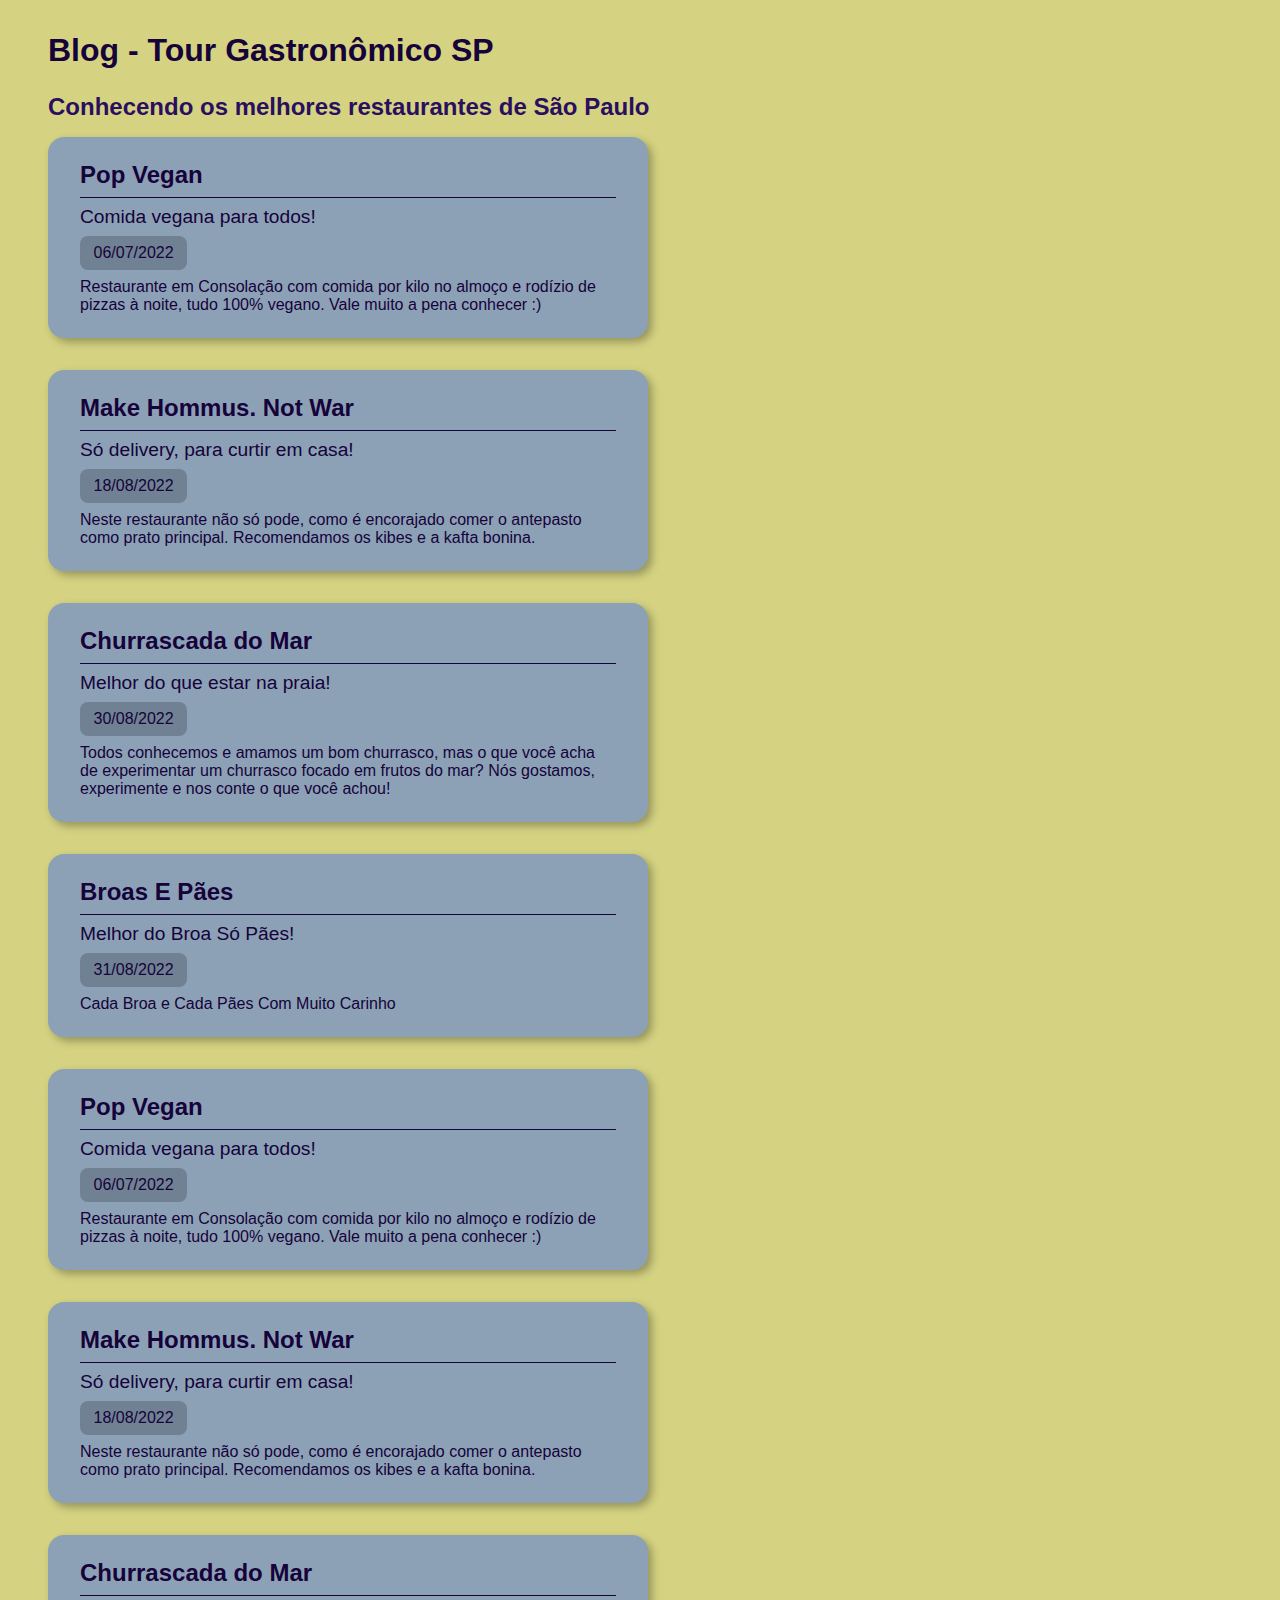
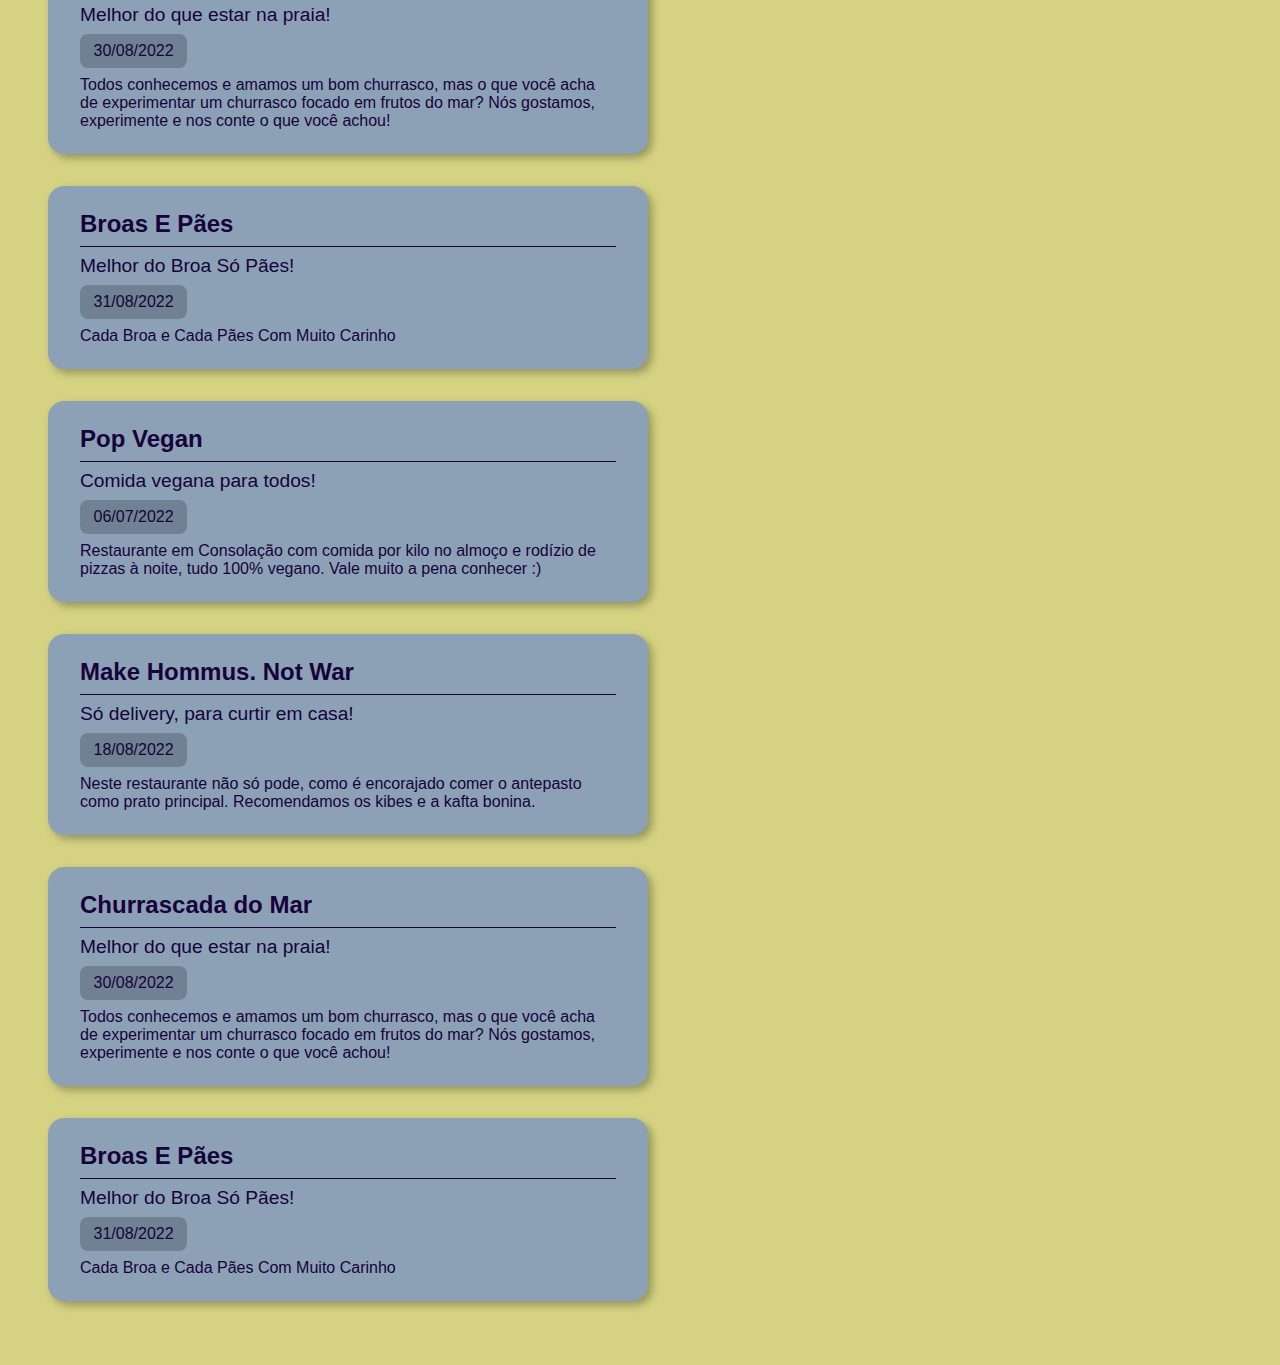
<file: aula17-criar-elementos-no-dom/index.html>
<!DOCTYPE html>
<html lang="en">
<head>
  <meta charset="UTF-8">
  <meta http-equiv="X-UA-Compatible" content="IE=edge">
  <meta name="viewport" content="width=device-width, initial-scale=1.0">
  <link rel="stylesheet" href="style.css">
  <script src="script.js" defer></script>
  <title>Criar elementos no DOM</title>
</head>
<body>
  <h1><strong>Blog</strong> - Tour Gastronômico SP</h1>
  <h2>Conhecendo os melhores restaurantes de São Paulo</h2>
  <main>
   <!--  <article id="post-1">
      <h3>Pop Vegan</h3>
      <p class="subtitulo">Comida vegana para todos!</p>
      <div class="data">06/07/2022</div>
      <p>Restaurante em Consolação com comida por kilo no almoço e rodízio de pizzas à noite, tudo 100% vegano. Vale muito a pena conhecer :)</p>
    </article>-->
  </main>
</body>
</html>
</file>
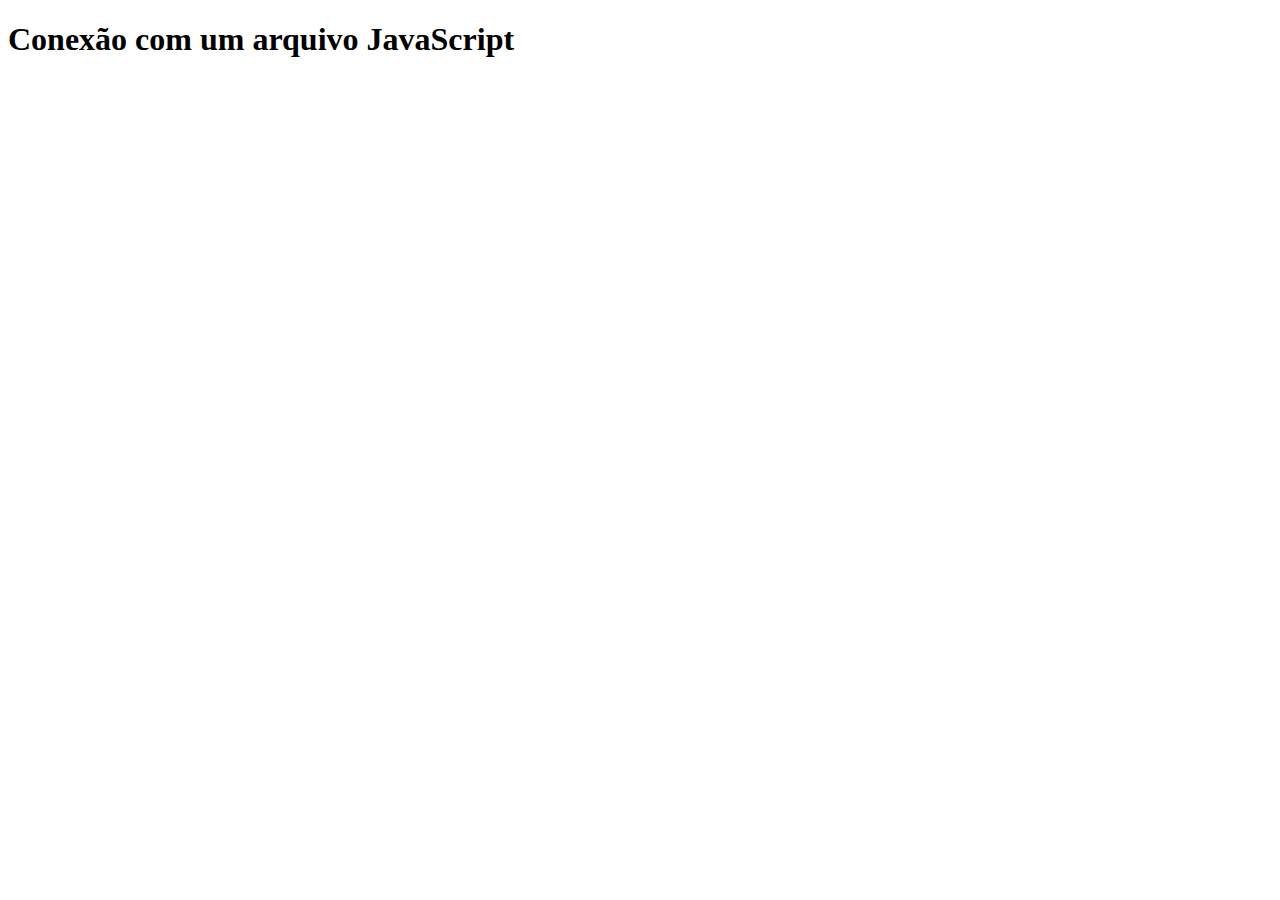
<file: aula17-criar-elementos-no-dom/index2.html>
<!DOCTYPE html>
<html lang="en">
<head>
    <meta charset="UTF-8">
    <meta name="viewport" content="width=device-width, initial-scale=1.0">
    <title>Conexão com um arquivo JavaScript</title>
</head>
<body>
    <h1>Conexão com um arquivo JavaScript</h1>
    <!-- DEFER = para indicar ao navegador que deve executar nosso código JavaScript
         apenas depois que todos os elementos HTML foram renderizados -->
    <script src="./scritpt2.js" defer></script>
</body>
</html>
</file>
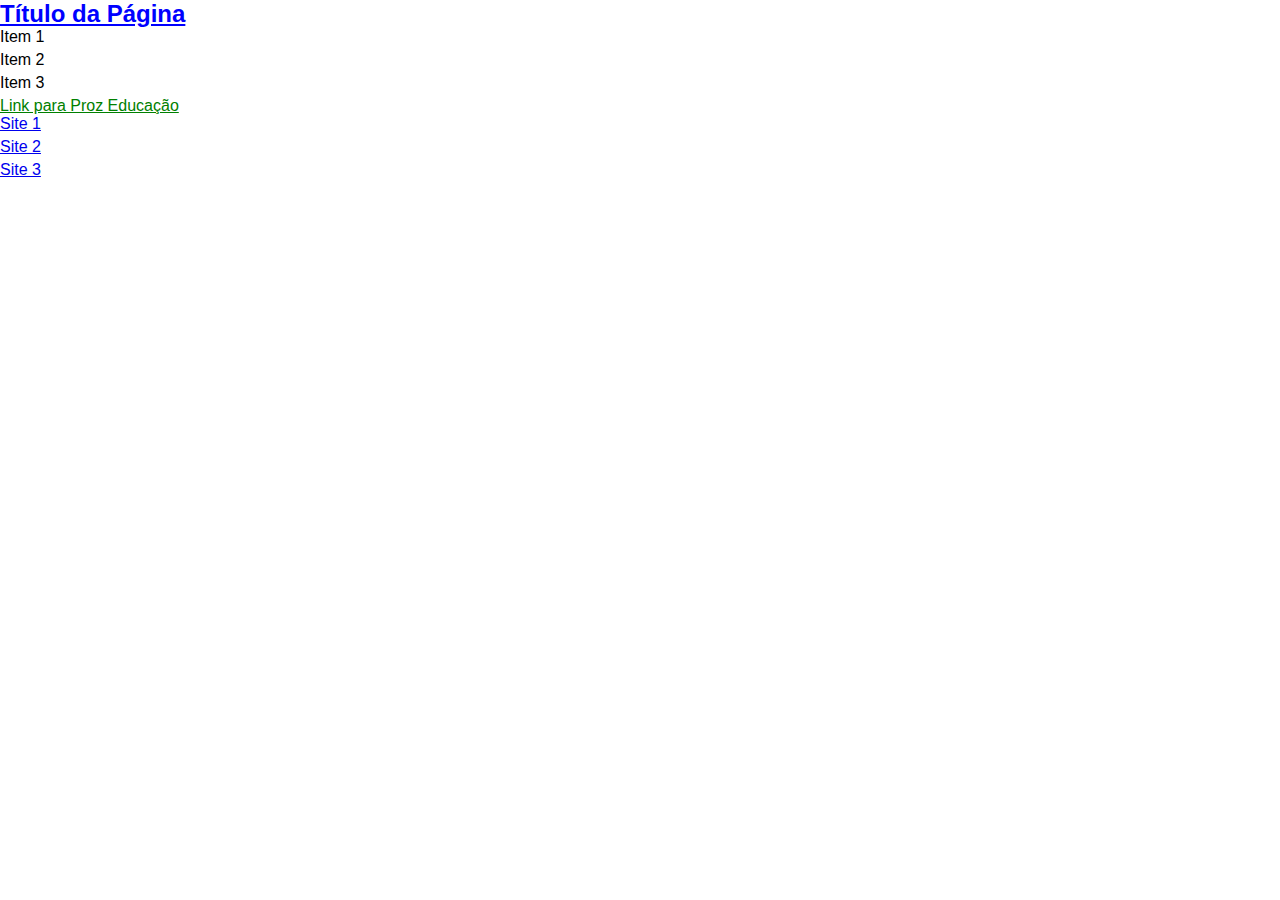
<file: aula17-criar-elementos-no-dom/index3Lista.html>
<!DOCTYPE html>
<html lang="pt-BR">
<head>
    <meta charset="UTF-8">
    <meta name="viewport" content="width=device-width, initial-scale=1.0">
    <link rel="stylesheet" href="styles.css">
    <title>Meu Projeto</title>
</head>
<body>
    <h1 id="titulo"></h1>
    <ul></ul>
    <a href="https://prozeducacao.com.br" id="link"></a>
    <ol id="lista-ordenada"></ol>
    <script src="./script3lista.js" defer></script>
        <!-- DEFER = para indicar ao navegador que deve executar nosso código JavaScript
         apenas depois que todos os elementos HTML foram renderizados -->
</body>
</html>
</file>
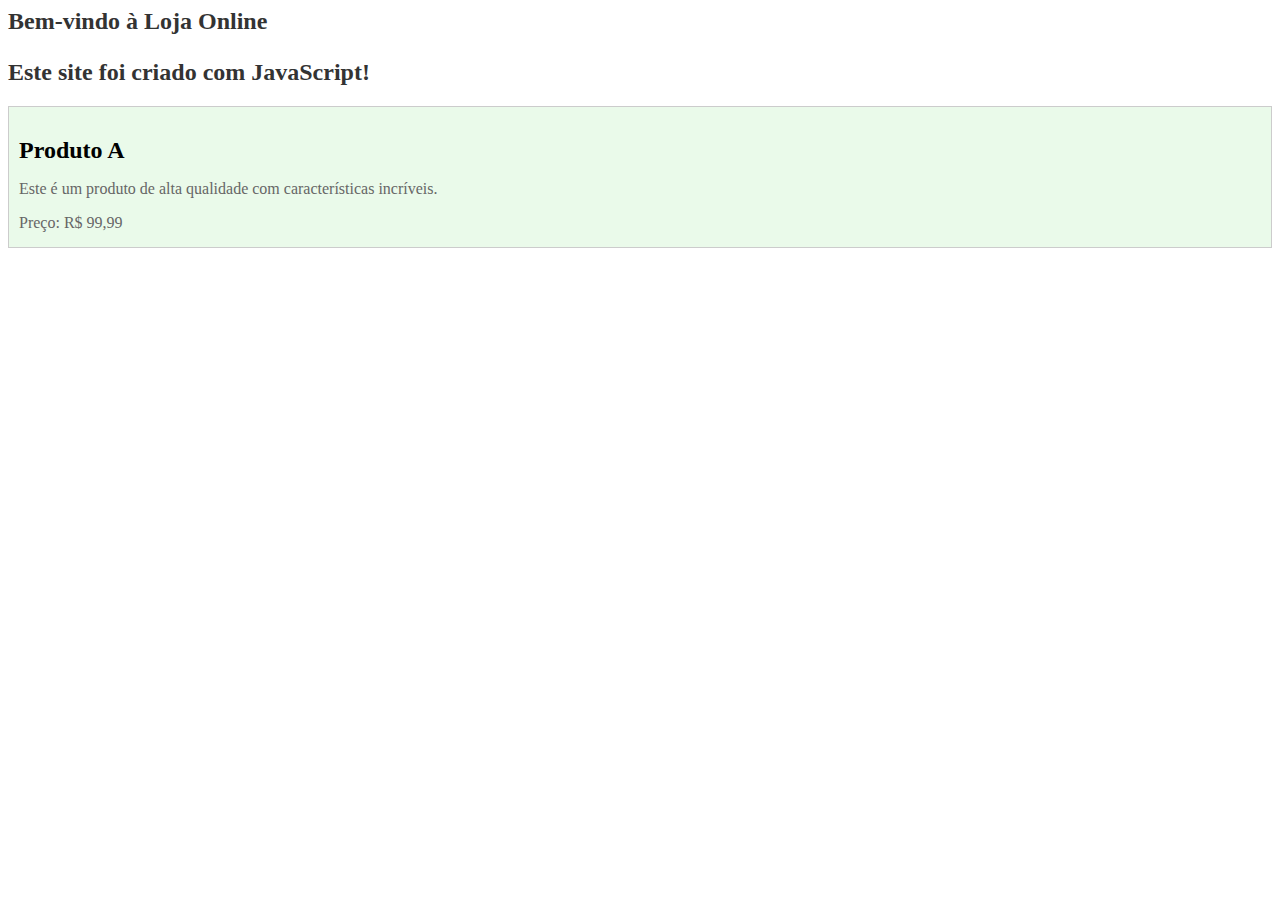
<file: aula17-criar-elementos-no-dom/indexDOM.html>
<!DOCTYPE html>
<html lang="pt-br">
<head>
    <meta charset="UTF-8">
    <meta name="viewport" content="width=device-width, initial-scale=1.0">
    <link rel="stylesheet" href="./stylesDOM.css">
    <title>Meu Site</title>
    <!-- Conectando o arquivo JavaScript -->
    <script src="scriptDOM.js" defer></script>
        <!-- DEFER = para indicar ao navegador que deve executar nosso código JavaScript
         apenas depois que todos os elementos HTML foram renderizados -->
</head>
<body>
    <!-- Espaço reservado para o título -->
    <div id="titulo"></div>
</body>
</html>
</file>
<file: aula17-criar-elementos-no-dom/style.css>
/* Define o estilo padrão para todos os elementos */
* {
  margin: 0;
  padding: 0;
  box-sizing: border-box;
  font-family: Arial, Helvetica, sans-serif;
}

/* Estilo para o corpo do documento */
body {
  padding: 2rem 3rem; /* Adiciona preenchimento ao redor do conteúdo do corpo */
  background-color: #d5d382; /* Cor VERDE */
}

/* Estilo para os cabeçalhos de nível 1 */
h1 {
  margin-bottom: 1.5rem; /* Adiciona margem inferior */
  color: rgb(21, 3, 58); /* Define a cor do texto */
}

/* Estiliza parte do texto dentro do cabeçalho de nível 1 */
h1 strong {
  font-weight: 800; /* Define a espessura da fonte */
}

/* Estilo para os cabeçalhos de nível 2 */
h2 {
  margin-bottom: 1rem; /* Adiciona margem inferior */
  color: rgb(42, 15, 95); /* Define a cor do texto */
}

/* Estilo para os artigos */
article {
  background-color: #8da1b6; /* Define a cor de fundo */
  padding: 1.5rem 2rem; /* Adiciona preenchimento dentro do elemento */
  width: 600px; /* Define a largura */
  border-radius: 16px; /* Define o raio da borda */
  color: rgb(21, 3, 58); /* Define a cor do texto */
  box-shadow: 4px 4px 8px rgba(0, 0, 0, .3); /* Adiciona sombra */
  margin-bottom: 2rem; /* Adiciona margem inferior */
}

/* Estilo para os cabeçalhos de nível 3 dentro dos artigos */
article h3 {
  margin-bottom: 0.5rem; /* Adiciona margem inferior */
  padding-bottom: .5rem; /* Adiciona preenchimento inferior */
  font-size: 1.5rem; /* Define o tamanho da fonte */
  border-bottom: 1px solid rgb(21, 3, 58); /* Adiciona borda na parte inferior */
}

/* Estilo para os subtítulos dentro dos artigos */
article .subtitulo {
  margin-bottom: 0.5rem; /* Adiciona margem inferior */
  font-size: 1.2rem; /* Define o tamanho da fonte */
}

/* Estilo para as datas dentro dos artigos */
article .data {
  background-color: #708193; /* Define a cor de fundo */
  padding: .5rem; /* Adiciona preenchimento dentro do elemento */
  border-radius: 8px; /* Define o raio da borda */
  width: 20%; /* Define a largura */
  text-align: center; /* Centraliza o texto */
  margin-bottom: .5rem; /* Adiciona margem inferior */
}
</file>
<file: aula17-criar-elementos-no-dom/styles.css>
/* Define o estilo padrão para todos os elementos */
* {
    margin: 0;
    padding: 0;
    box-sizing: border-box;
    font-family: Arial, Helvetica, sans-serif;
}

/* Estilo para o cabeçalho */
header {
    display: flex;
    justify-content: flex-end; /*flex-end;*/ /* Alinha o conteúdo do cabeçalho no lado direito */
    background-color: rgb(209, 209, 172); /* Define o fundo como bege */
    padding: 10px; /* Adiciona um preenchimento interno de 10 pixels */
}

/* Estilo para o título */
#titulo {
    font-size: 24px; /* Define o tamanho da fonte como 24 pixels */
    color: blue; /* Define a cor do texto como azul */
    text-decoration: underline; /* Adiciona sublinhado ao texto */
}

/* Estilo para o link */
#link {
    color: green; /* Define a cor do link como verde */
}

/* Estilo para os itens da lista não ordenada */
ul {
    list-style-type: none; /* Remove os marcadores padrão da lista */
    padding-left: 0; /* Remove o recuo padrão da lista */
}

ul li {
    margin-bottom: 5px; /* Adiciona margem inferior de 5 pixels para cada item da lista */
}

/* Estilo para os itens da lista ordenada */
#lista-ordenada {
    list-style-type: decimal; /* Define o tipo de marcador como numeração decimal */
}

#lista-ordenada li {
    margin-bottom: 5px; /* Adiciona margem inferior de 5 pixels para cada item da lista */
}
</file>
<file: aula17-criar-elementos-no-dom/stylesDOM.css>
/* Etapa 1: Estilo para o título */
#titulo {
    font-size: 24px; /* Define o tamanho da fonte como 24 pixels */
    color: #333; /* Define a cor do texto como cinza escuro */
    margin-bottom: 20px; /* Adiciona uma margem inferior de 20 pixels */
    font-weight: bold; /* Define a fonte como negrito */
}

.mensagem {
    font-size: 24px; /* Define o tamanho da fonte como 24 pixels */
    color: #333; /* Define a cor do texto como cinza escuro */
    margin-bottom: 20px; /* Adiciona uma margem inferior de 20 pixels */
    font-weight: bold; /* Define a fonte como negrito */

}

/* Etapa 2: Estilo para o produto */
.produto {
    border: 1px solid #ccc; /* Adiciona uma borda sólida cinza ao redor do produto */
    padding: 10px; /* Adiciona um preenchimento interno de 10 pixels */
    margin-bottom: 20px; /* Adiciona uma margem inferior de 20 pixels */
    background-color: #eafaea; /* Adiciona uma cor de fundo verde claro */
}

/* Etapa 3: Estilo para o nome do produto */
.produto h2 {
    margin-bottom: 10px; /* Adiciona uma margem inferior de 10 pixels */
}

/* Etapa 4: Estilo para a descrição do produto */
.produto p {
    color: #666; /* Define a cor do texto como cinza */
    margin-bottom: 5px; /* Adiciona uma margem inferior de 5 pixels */
}

/* Etapa 5: Estilo para o preço do produto */
.produto .preco {
    font-weight: bold; /* Define a fonte como negrito */
    color: #009900; /* Define a cor do texto como verde */
}
</file>
